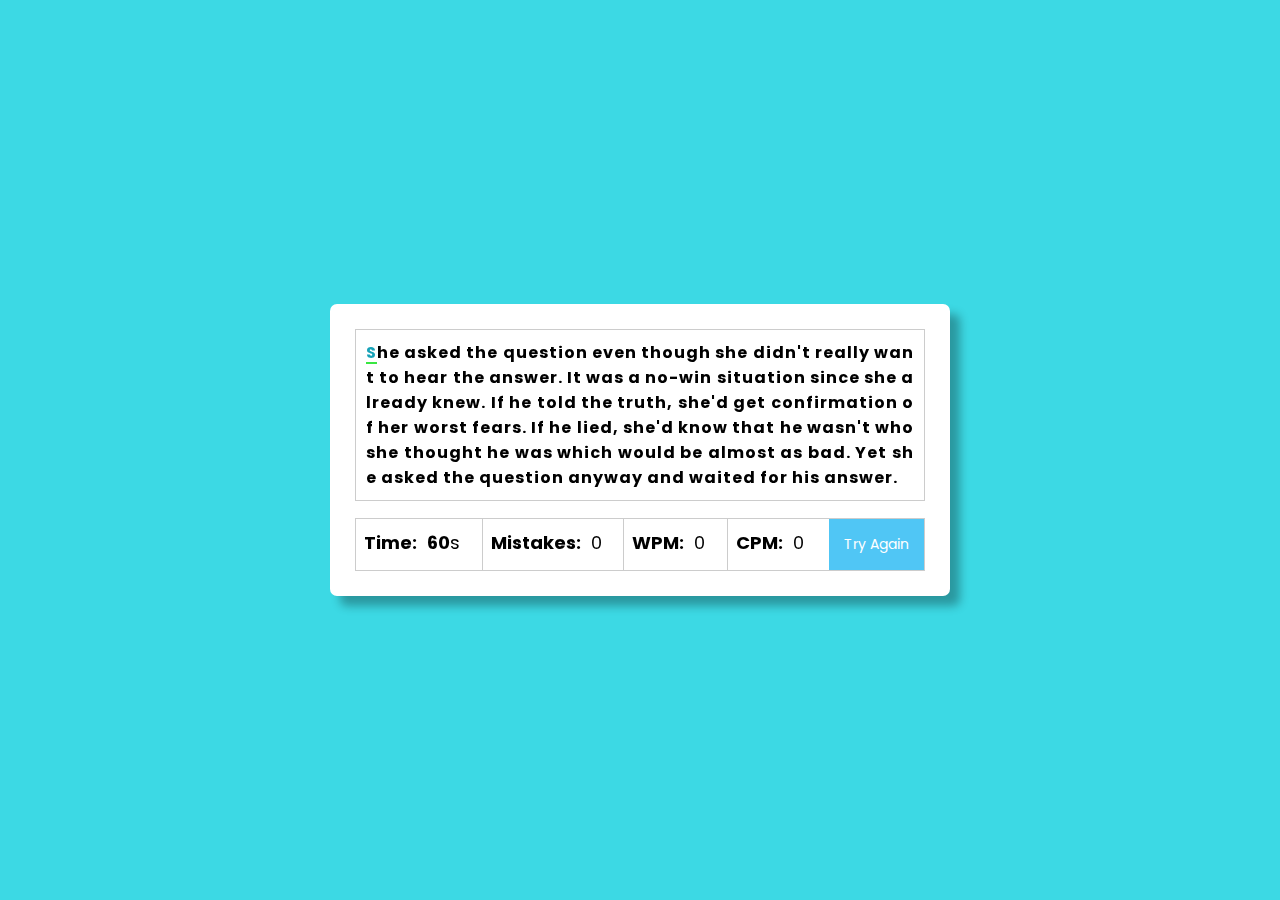
<file: Pranjul_Mittal/index.html>
<!DOCTYPE html>
<html lang="en">
  <head>
    <meta charset="UTF-8" />
    <meta name="viewport" content="width=device-width, initial-scale=1.0" />
    <title>Typing Speed Test</title>
    <link rel="stylesheet" type="text/css" href="style.css" />
    <link rel="icon" type="image/png" href="icon.png" />
    <link
      rel="stylesheet"
      href="https://cdnjs.cloudflare.com/ajax/libs/font-awesome/6.4.0/css/all.min.css"
      crossorigin="anonymous"
    />
  </head>
  <body>
    <div id="container">
      <input type="text" id="input-field" autofocus />
      <div id="type-text">
        <p></p>
      </div>
      <div id="features">
        <ul>
          <li id="time">
            <p>Time:</p>
            <span><b>60</b>s</span>
          </li>
          <li id="mistakes">
            <p>Mistakes:</p>
            <span>0</span>
          </li>
          <li id="wpm">
            <p>WPM:</p>
            <span>0</span>
          </li>
          <li id="cpm">
            <p>CPM:</p>
            <span>0</span>
          </li>
        </ul>
        <button id="reset">Try Again</button>
      </div>
    </div>
    <script src="script.js"></script>
  </body>
</html>
</file>
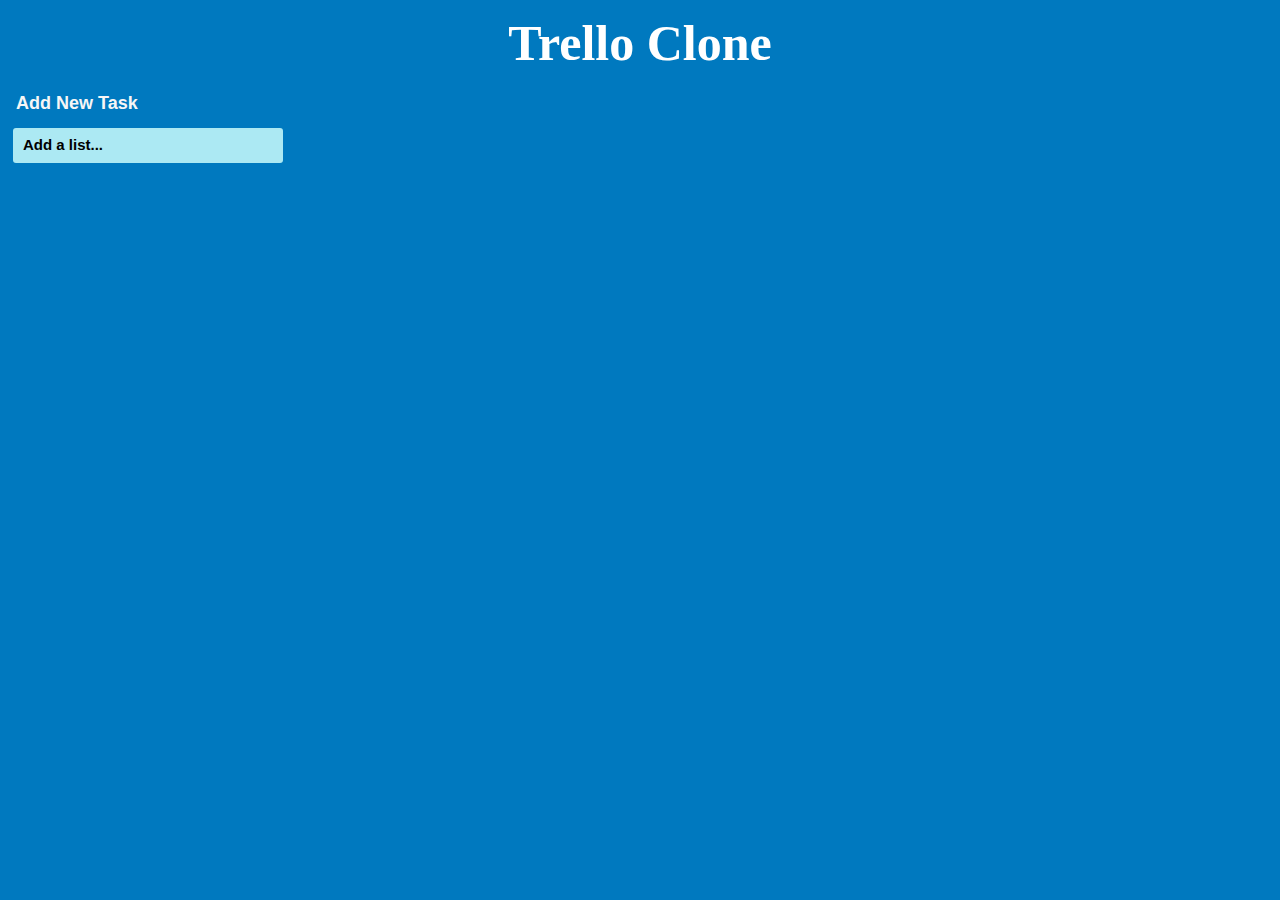
<file: Punam_Rani/index.html>
<!DOCTYPE html>
<html lang="en">
<head>
    <meta charset="utf-8"/>
    <link rel="stylesheet" type="text/css" href="./style.css"/>
    <title>Trello Board for Users</title>
</head>

<body>
<div class="navigation-bar">
    Trello Clone
</div>
<div id="container"></div>

<div id="container-main"></div>

<div id="card-edit">
    <div id="card-edit-close"><img src="./download.png"></div>
    <form>
        <div id="card-edit-inputs">
            <div>
                <label>Title:</label>
                <input id="card-edit-title">
            </div>
        </div>
        <div>
            <input id="card-edit-delete" type="button" value="Delete">
            <input id="card-edit-submit" type="submit" value="Save">
        </div>
    </form>
</div>

<script type="text/javascript" src="./js/card.js"></script>
<script type="text/javascript" src="./js/list.js"></script>
<script type="text/javascript" src="./js/trello-main.js"></script>

</body>
</html>
</file>
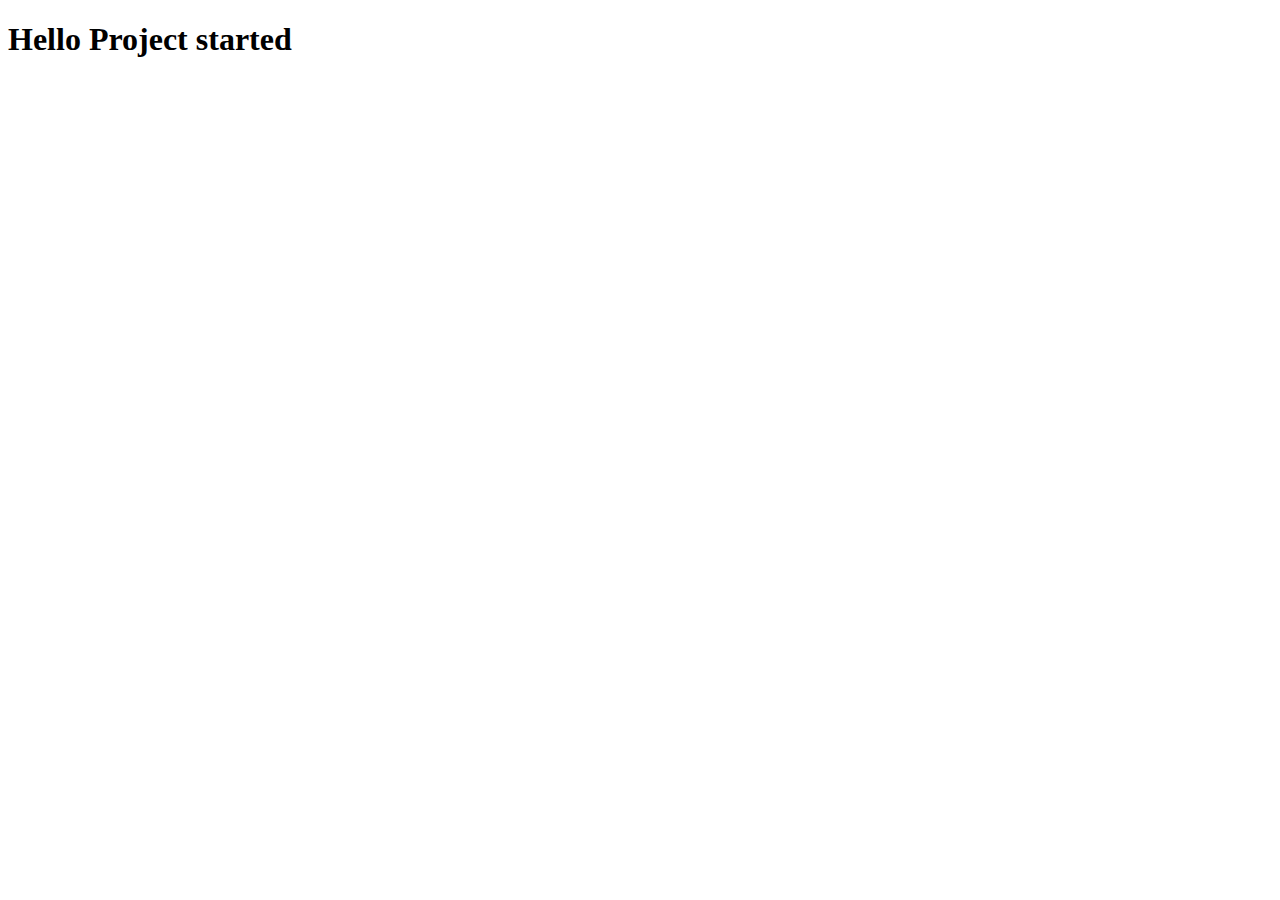
<file: Vipul_Damre/index.html>
<!DOCTYPE html>
<html lang="en">
<head>
    <meta charset="UTF-8">
    <meta name="viewport" content="width=device-width, initial-scale=1.0">
    <title>Document</title>
</head>
<body>
    <h1>Hello Project started</h1>
</body>
</html>
</file>
<file: Pranjul_Mittal/style.css>
@import url("https://fonts.googleapis.com/css2?family=Abril+Fatface&family=Dancing+Script&family=Poppins&display=swap");

* {
  margin: 0;
  padding: 0;
  box-sizing: border-box;
  font-family: "Poppins", sans-serif;
}

body {
  position: relative;
  min-height: 100vh;
  background-color: #3cd9e4;
}

#container {
  position: absolute;
  top: 50%;
  left: 50%;
  transform: translate(-50%, -50%);
  background-color: #fff;
  padding: 25px;
  width: 620px;
  border-radius: 7px;
  box-shadow: 10px 10px 10px rgba(0, 0, 0, 0.3);
  display: flex;
  flex-direction: column;
  justify-content: space-between;
  align-items: center;
}

#type-text {
  position: relative;
  padding: 10px;
  border: 1px solid #ccc;
  max-height: 255px;
  overflow-y: scroll;
}

#type-text::-webkit-scrollbar {
  width: 0;
}

#type-text p {
  font-size: 16px;
  letter-spacing: 1px;
  text-align: justify;
  word-break: break-all;
  font-weight: bold;
  user-select: none;
}

#type-text p span.active {
  position: relative;
  color: #17a2b8;
}

#type-text p span.active::before {
  content: "";
  position: absolute;
  left: 0;
  bottom: 0;
  height: 2px;
  width: 100%;
  background: #39e742;
  animation: blink 0.5s ease-in-out infinite;
}

@keyframes blink {
  50% {
    opacity: 0;
  }
}

#type-text p span.correct {
  color: #56964f;
}

#type-text p span.incorrect {
  color: #cb3439;
  background-color: #ffc0cb;
  outline: 1px solid #fff;
  border-radius: 4px;
}

#features {
  position: relative;
  width: 100%;
  display: flex;
  justify-content: space-between;
  margin-top: 17px;
  border: 1px solid #ccc;
}

ul {
  display: flex;
  width: calc(100% - 120px);
  justify-content: space-between;
}

ul li {
  list-style-type: none;
  display: flex;
  padding: 10px 0;
  padding-left: 8px;
}

li p {
  font-size: 18px;
  font-weight: bold;
}

li:not(:first-child) {
  border-left: 1px solid #ccc;
}

li span {
  display: block;
  font-size: 18px;
  margin-left: 10px;
}

button {
  position: relative;
  padding: 15px;
  border: none;
  outline: none;
  background-color: #50c6f5;
  color: #fff;
  font-size: 14px;
  cursor: pointer;
}

#input-field{
  z-index: -999;
  opacity: 0;
  position: absolute;
}
</file>
<file: Punam_Rani/style.css>
html {
    background-color: #0079BF;
  }
  
  body, button, html, input, select, textarea {
    color: black;
    font: 14px "Helvetica Neue",Helvetica,sans-serif;
    line-height: 20px;
  }
  
  
  .newitem-title-wrapper {
    margin: 4px 10px;
  }
  
  #trello-list-title-input {
    width: 100%;
    height: 22px;
    margin-bottom: 5px;
    border: none;
    box-shadow: none;
  }
  
  .list {
    background: #ace9f3;
    border-radius: 3px;
    -moz-box-sizing: border-box;
    box-sizing: border-box;
    display: -webkit-box;
    display: -webkit-flex;
    display: -ms-flexbox;
    display: flex;
    -webkit-box-orient: vertical;
    -webkit-box-direction: normal;
    -webkit-flex-direction: column;
    -ms-flex-direction: column;
    flex-direction: column;
    -webkit-box-flex: 0;
    -webkit-flex: 0 0 270px;
    -ms-flex: 0 0 270px;
    flex: 0 0 270px;
    margin: 0 5px;
    max-height: 100%;
    position: relative;
    width: 270px;
    max-width: 270px;
    cursor: pointer;
  }
  
  .list-title {
    min-height: 19px;
    padding: 8px 34px 8px 10px;
    font-size: 15px;
    line-height: 18px;
    font-weight: bold;
  }
  
  .list-cards {
    -webkit-box-flex: 1;
    -webkit-flex: 1 1 auto;
    -ms-flex: 1 1 auto;
    flex: 1 1 auto;
    overflow-y: auto;
    overflow-x: hidden;
    margin: 0 4px;
    padding: 0 4px;
  }
  
  .trello-new-card-title-input {
    width: 100%;
    margin-bottom: 4px;
    overflow: hidden;
    word-wrap: break-word;
    resize: none;
    height: 54px;
    border: none;
    box-shadow: none;
  }
  
  .card {
    background-color: #fff;
    border-bottom: 1px solid #ccc;
    border-radius: 3px;
    cursor: pointer;
    margin-bottom: 6px;
    max-width: 300px;
    min-height: 20px;
    position: relative;
    overflow: auto;
    padding: 6px 8px 4px;
  }
  
  .card div {
    margin-bottom: 5px;
  }
  
  #card-edit {
    display: none;
    position: absolute;
    width: 600px;
    z-index: 15;
    top: 50px;
    left: 50%;
    margin: 0px 0 0 -300px;
    padding: 50px;
    border-radius: 3px;
    background-color: #ccc;
  }
  
  #card-edit div {
    margin-bottom: 10px;
  }
  
  #card-edit label {
    display: inline-block;
    width: 100px;
    margin-right: 20px;
  }
  
  #card-edit-inputs input {
    width: 300px;
  }
  
  #card-edit-close {
    float: right;
    position: absolute;
    top: 15px;
    right: 15px;
    cursor: pointer;
  }
  
  
  #container-main {
    display: none;
    position: fixed;
    top: 0;
    left: 0;
    height: 100%;
    width: 100%;
    background-color: rgba(0, 0, 0, .6);
    z-index: 10;
  }
  
  .navigation-bar{
    /* background: black; */
    color: white;
    font-family: "Times New Roman", Georgia, Serif;
    line-height: 60px;
    font-weight: bolder;
    padding: 10px;
    font-size: 50px;
    text-align: center;
    overflow: hidden;
    padding: 5px;
    z-index: 10;
  }
  
  #card-edit-close img {
    width: 20px;
    height: 20px;
  }
  
  #card-edit-delete {
    float: left;
    width: 70px;
    background-color: #7B1401;
    color: #fff;
  }
  
  #card-edit-submit {
    float: right;
    width: 70px;
    background-color: #5AA3F2;
    color: #fff;
  }
  
  #trello-title-board {
    padding: 10px 8px;
    font-size: 18px;
    line-height: 30px;
    color: #f6f6f6;
    font-weight: bold;
  }
  
  #trello-canvas-board {
    -webkit-box-align: start;
    -webkit-align-items: flex-start;
    -ms-flex-align: start;
    align-items: flex-start;
    display: -webkit-box;
    display: -webkit-flex;
    display: -ms-flexbox;
    display: flex;
    -webkit-box-orient: horizontal;
    -webkit-box-direction: normal;
    -webkit-flex-direction: row;
    -ms-flex-direction: row;
    flex-direction: row;
    margin-bottom: 10px;
    padding-bottom: 10px;
  }
</file>
